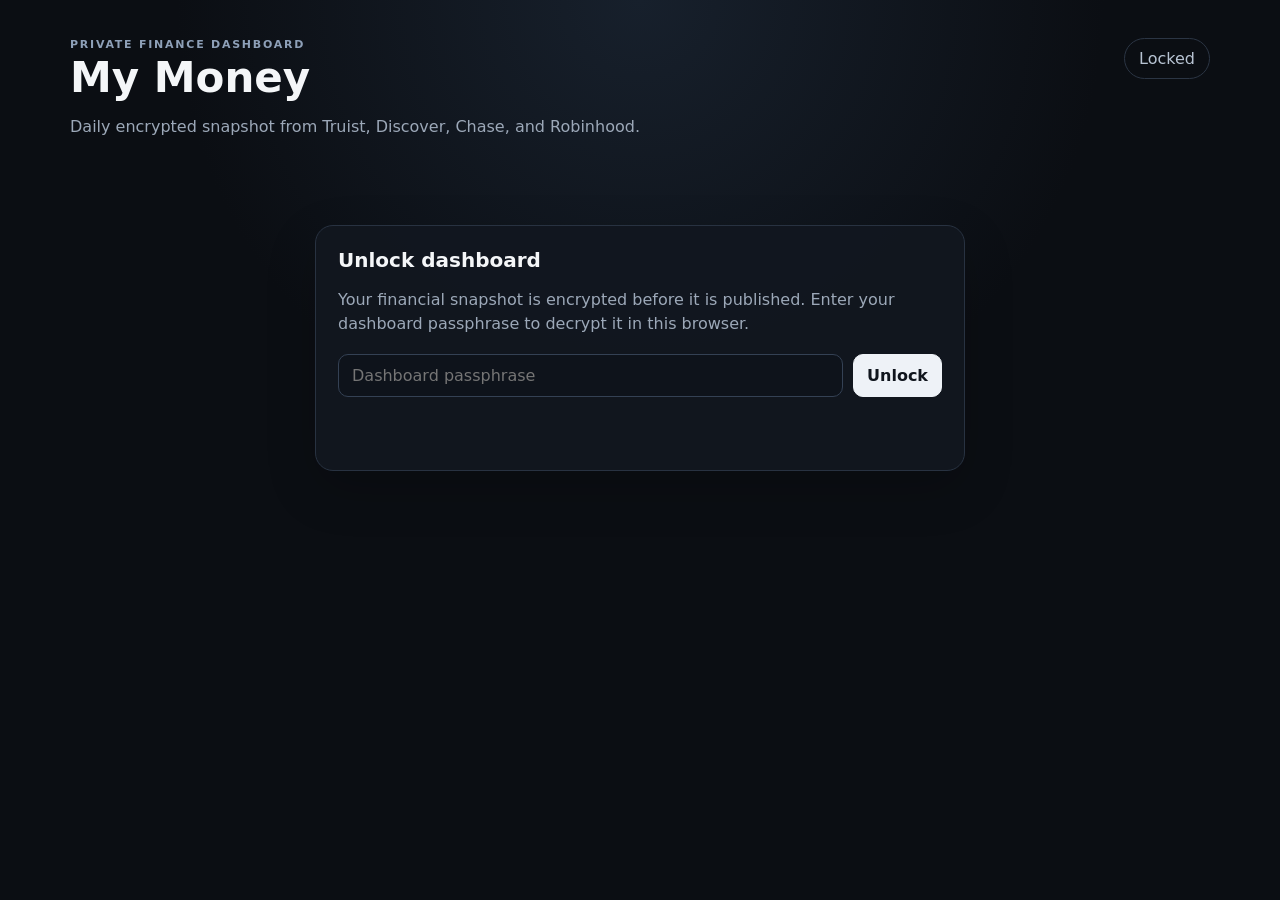
<file: index.html>
<!doctype html>
<html lang="en">
<head>
  <meta charset="utf-8" />
  <meta name="viewport" content="width=device-width, initial-scale=1" />
  <meta name="color-scheme" content="dark" />
  <title>My Money</title>
  <link rel="stylesheet" href="styles.css" />
</head>
<body>
  <main class="shell">
    <header class="topbar">
      <div>
        <p class="eyebrow">PRIVATE FINANCE DASHBOARD</p>
        <h1>My Money</h1>
        <p class="muted">Daily encrypted snapshot from Truist, Discover, Chase, and Robinhood.</p>
      </div>
      <div id="updatedAt" class="updated">Locked</div>
    </header>

    <section id="unlockView" class="unlock card">
      <h2>Unlock dashboard</h2>
      <p class="muted">Your financial snapshot is encrypted before it is published. Enter your dashboard passphrase to decrypt it in this browser.</p>
      <form id="unlockForm" class="unlock-form">
        <input id="passphrase" type="password" autocomplete="current-password" placeholder="Dashboard passphrase" required />
        <button type="submit">Unlock</button>
      </form>
      <p id="unlockError" class="error"></p>
    </section>

    <section id="dashboard" class="hidden">
      <nav class="tabs" aria-label="Dashboard sections">
        <button class="tab-button active" type="button" data-tab="netWorthTab">Net Worth</button>
        <button class="tab-button" type="button" data-tab="budgetTab">Monthly Budget</button>
      </nav>

      <section id="netWorthTab" class="tab-panel">
        <div id="summary" class="summary-grid"></div>

        <section class="card">
          <div class="section-title">
            <div><p class="eyebrow">ACCOUNTS</p><h2>Where my money is</h2></div>
            <p class="muted">Set ownership locally for joint accounts. These settings stay in this browser.</p>
          </div>
          <div class="table-wrap"><table><thead><tr><th>Institution</th><th>Account</th><th>Type</th><th>Full balance</th><th>Your %</th><th>Your share</th></tr></thead><tbody id="accountsBody"></tbody></table></div>
        </section>

        <section class="two-col">
          <section class="card">
            <div class="section-title"><div><p class="eyebrow">CREDIT CARDS</p><h2>Discover + Chase</h2></div></div>
            <div id="cards"></div>
          </section>
          <section class="card">
            <div class="section-title"><div><p class="eyebrow">INVESTMENTS</p><h2>Robinhood</h2></div></div>
            <div id="holdings"></div>
          </section>
        </section>
      </section>

      <section id="budgetTab" class="tab-panel hidden">
        <div id="cashFlowSummary" class="summary-grid"></div>

        <section class="two-col">
          <section class="card">
            <div class="section-title">
              <div><p class="eyebrow">INCOME</p><h2>Money in this month</h2></div>
            </div>
            <div id="incomeRows"></div>
          </section>

          <section class="card">
            <div class="section-title">
              <div><p class="eyebrow">SPEND LESS</p><h2>Best places to cut</h2></div>
            </div>
            <div id="cutOpportunities"></div>
          </section>
        </section>

        <section class="card recurring-card">
          <div class="section-title">
            <div>
              <p class="eyebrow">RECURRING EXPENSES</p>
              <h2>Your repeating monthly commitments</h2>
              <p class="muted compact">Detected conservatively from posted transaction history. Expand a category to see each merchant and the exact recent charges used to identify the pattern.</p>
            </div>
          </div>
          <div id="recurringSummary" class="mini-summary-grid"></div>
          <div id="recurringExpenses"></div>
        </section>

        <section class="card">
          <div class="section-title">
            <div>
              <p class="eyebrow">MONTHLY BUDGET</p>
              <h2>Budget vs actual</h2>
              <p class="muted compact">Set category limits. The dashboard will flag overspending and estimate where reductions could have the most impact.</p>
            </div>
            <button id="saveBudgets" class="secondary">Save budgets</button>
          </div>
          <div id="budgets" class="budget-grid"></div>
        </section>

        <section class="card">
          <div class="section-title">
            <div><p class="eyebrow">EXPENSE BREAKDOWN</p><h2>Where this month is going</h2></div>
          </div>
          <div class="table-wrap"><table><thead><tr><th>Category</th><th class="right">Spent</th><th class="right">% of expenses</th><th class="right">% of income</th></tr></thead><tbody id="expenseBreakdownBody"></tbody></table></div>
        </section>

        <section class="card">
          <div class="section-title">
            <div><p class="eyebrow">THIS MONTH</p><h2>Income & expense activity</h2></div>
          </div>
          <div class="table-wrap"><table><thead><tr><th>Date</th><th>Merchant</th><th>Account</th><th>Category</th><th class="right">Amount</th></tr></thead><tbody id="transactionsBody"></tbody></table></div>
        </section>
      </section>
    </section>
  </main>
  <script src="app.js" type="module"></script>
</body>
</html>
</file>
<file: styles.css>
:root{font-family:Inter,ui-sans-serif,system-ui,-apple-system,BlinkMacSystemFont,"Segoe UI",sans-serif;background:#0b0e13;color:#f4f6f8}*{box-sizing:border-box}body{margin:0;background:radial-gradient(circle at top,#17202c 0,#0b0e13 42%);min-height:100vh}.shell{max-width:1180px;margin:0 auto;padding:38px 20px 80px}.topbar,.section-title{display:flex;gap:24px;align-items:flex-start;justify-content:space-between}.topbar{margin-bottom:28px}.eyebrow{font-size:11px;letter-spacing:.16em;font-weight:800;color:#8ea0b8;margin:0 0 6px}h1{font-size:42px;line-height:1;margin:0 0 10px}h2{font-size:20px;margin:0}.muted{color:#9ca8b8;line-height:1.5}.muted.compact{margin:8px 0 0;max-width:700px}.updated{padding:10px 14px;border:1px solid #2b3544;border-radius:999px;color:#b8c4d3;white-space:nowrap}.card{background:rgba(18,23,31,.94);border:1px solid #283241;border-radius:18px;padding:22px;box-shadow:0 18px 50px rgba(0,0,0,.18);margin-bottom:20px}.unlock{max-width:650px;margin:70px auto}.unlock-form{display:flex;gap:10px;margin-top:18px}.unlock-form input{flex:1}.hidden{display:none!important}input,button{font:inherit;border-radius:10px;border:1px solid #344154;background:#0e131b;color:#eef2f7;padding:11px 13px}button{cursor:pointer;background:#eef2f7;color:#10151d;border-color:#eef2f7;font-weight:750}button.secondary{background:#171e28;color:#e8edf4;border-color:#354155}.error{color:#ff9b9b;min-height:1.2em}.tabs{display:flex;gap:8px;margin:0 0 20px;padding:5px;background:#10161e;border:1px solid #283241;border-radius:14px;width:max-content}.tab-button{background:transparent;color:#9ca8b8;border-color:transparent;padding:10px 18px}.tab-button.active{background:#eef2f7;color:#10151d}.summary-grid{display:grid;grid-template-columns:repeat(4,minmax(0,1fr));gap:14px;margin-bottom:20px}.summary-card{background:linear-gradient(180deg,#151c26,#10161e);border:1px solid #283342;border-radius:16px;padding:18px}.summary-card.positive{border-color:#315d47}.summary-card.negative{border-color:#704242}.summary-card .label{font-size:12px;color:#9ca8b8;font-weight:700}.summary-card .value{font-size:27px;font-weight:800;margin-top:7px}.summary-card .sub{font-size:12px;color:#7f8b9a;margin-top:6px;line-height:1.4}.two-col{display:grid;grid-template-columns:1fr 1fr;gap:20px}.table-wrap{overflow:auto;margin-top:18px}table{width:100%;border-collapse:collapse;font-size:14px}th{color:#8e9bad;text-align:left;font-size:11px;text-transform:uppercase;letter-spacing:.08em;padding:0 10px 11px}td{border-top:1px solid #252f3d;padding:13px 10px;vertical-align:middle}.right{text-align:right}.amount-out{color:#f6b2b2}.amount-in{color:#99dfb6}.account-name{font-weight:700}.tiny{font-size:11px;color:#7f8b9a}.ownership{width:76px}.card-row,.holding-row,.income-row{display:grid;grid-template-columns:1fr auto;gap:12px;padding:14px 0;border-top:1px solid #252f3d}.card-row:first-child,.holding-row:first-child,.income-row:first-child{border-top:0}.metric{font-weight:800;font-size:18px}.budget-grid{display:grid;grid-template-columns:repeat(2,minmax(0,1fr));gap:12px;margin-top:18px}.budget-row{padding:14px;border:1px solid #2a3544;border-radius:13px;background:#10161e}.budget-head{display:grid;grid-template-columns:1fr auto;gap:10px;align-items:center}.budget-head input{width:110px;text-align:right}.progress{height:8px;background:#232d3a;border-radius:999px;overflow:hidden;margin-top:12px}.progress span{display:block;height:100%;background:#d8e0ea;border-radius:999px}.budget-row.over{border-color:#704242}.budget-row.over .progress span{background:#ff9d9d}.budget-meta{display:flex;justify-content:space-between;color:#8e9bad;font-size:12px;margin-top:8px}.cut-total{display:flex;justify-content:space-between;gap:12px;align-items:center;padding:14px;border-radius:13px;background:#10161e;border:1px solid #315d47;margin:4px 0 10px}.cut-total span{font-size:12px;color:#9ca8b8}.cut-total strong{font-size:20px;color:#99dfb6}.cut-row{display:grid;grid-template-columns:30px 1fr auto;gap:10px;align-items:center;padding:13px 0;border-top:1px solid #252f3d}.cut-rank{width:26px;height:26px;border-radius:50%;display:grid;place-items:center;background:#202a37;color:#cdd6e2;font-size:12px;font-weight:800}.cut-amount{font-size:12px;font-weight:800;color:#dbe4ee;text-align:right}.cut-note{margin:12px 0 0;line-height:1.5}.mini-summary-grid{display:grid;grid-template-columns:repeat(3,minmax(0,1fr));gap:12px;margin:20px 0}.mini-summary{background:#10161e;border:1px solid #283342;border-radius:14px;padding:16px}.mini-summary .label{font-size:11px;color:#9ca8b8;font-weight:700;text-transform:uppercase;letter-spacing:.06em}.mini-value{font-size:23px;font-weight:850;margin-top:6px}.mini-summary .sub{font-size:11px;color:#7f8b9a;margin-top:6px;line-height:1.4}.recurring-category{border:1px solid #2a3544;border-radius:14px;background:#10161e;margin-top:10px;overflow:hidden}.recurring-category>summary{list-style:none;cursor:pointer;display:grid;grid-template-columns:1fr auto;gap:18px;align-items:center;padding:16px}.recurring-category>summary::-webkit-details-marker{display:none}.recurring-category>summary span{display:flex;flex-direction:column;gap:4px}.recurring-category>summary small{font-size:11px;color:#7f8b9a;font-weight:500}.recurring-category-money{text-align:right}.recurring-category-money strong{font-size:18px}.recurring-category[open]>summary{border-bottom:1px solid #2a3544}.recurring-category-detail{padding:0 16px}.recurring-stream{padding:16px 0;border-top:1px solid #252f3d}.recurring-stream:first-child{border-top:0}.recurring-stream-main{display:grid;grid-template-columns:1fr auto;gap:14px;align-items:start}.recurring-money{text-align:right;display:flex;flex-direction:column}.recurring-money strong{font-size:18px}.recurring-money span{font-size:10px;color:#7f8b9a}.recurring-facts{display:flex;flex-wrap:wrap;gap:8px 18px;margin-top:10px;color:#9ca8b8;font-size:11px}.recurring-facts strong{color:#dbe4ee}.charge-history{margin-top:11px}.charge-history>summary{cursor:pointer;color:#aebaca;font-size:11px;font-weight:700}.charge-list{display:flex;flex-wrap:wrap;gap:8px;margin-top:10px}.charge-chip{display:flex;gap:8px;align-items:center;background:#171f2a;border:1px solid #2b3747;border-radius:999px;padding:7px 10px;font-size:10px;color:#9ca8b8}.charge-chip strong{color:#e7edf5;font-size:11px}.recurring-empty{margin:8px 0 0}.recurring-card{border-color:#304154}@media(max-width:820px){.summary-grid{grid-template-columns:repeat(2,1fr)}.two-col{grid-template-columns:1fr}.budget-grid{grid-template-columns:1fr}.topbar{display:block}.updated{display:inline-block;margin-top:14px}.cut-row{grid-template-columns:30px 1fr}.cut-amount{grid-column:2;text-align:left}.mini-summary-grid{grid-template-columns:1fr}.recurring-category>summary{grid-template-columns:1fr}.recurring-category-money{text-align:left}.recurring-stream-main{grid-template-columns:1fr}.recurring-money{text-align:left}}@media(max-width:520px){.summary-grid{grid-template-columns:1fr}.unlock-form{display:block}.unlock-form button{width:100%;margin-top:10px}h1{font-size:34px}.shell{padding-inline:14px}.card{padding:16px}.tabs{width:100%}.tab-button{flex:1}.section-title{display:block}.section-title button{margin-top:12px}.recurring-facts{display:grid;grid-template-columns:1fr 1fr;gap:8px}.charge-chip{width:100%;justify-content:space-between}}
</file>
